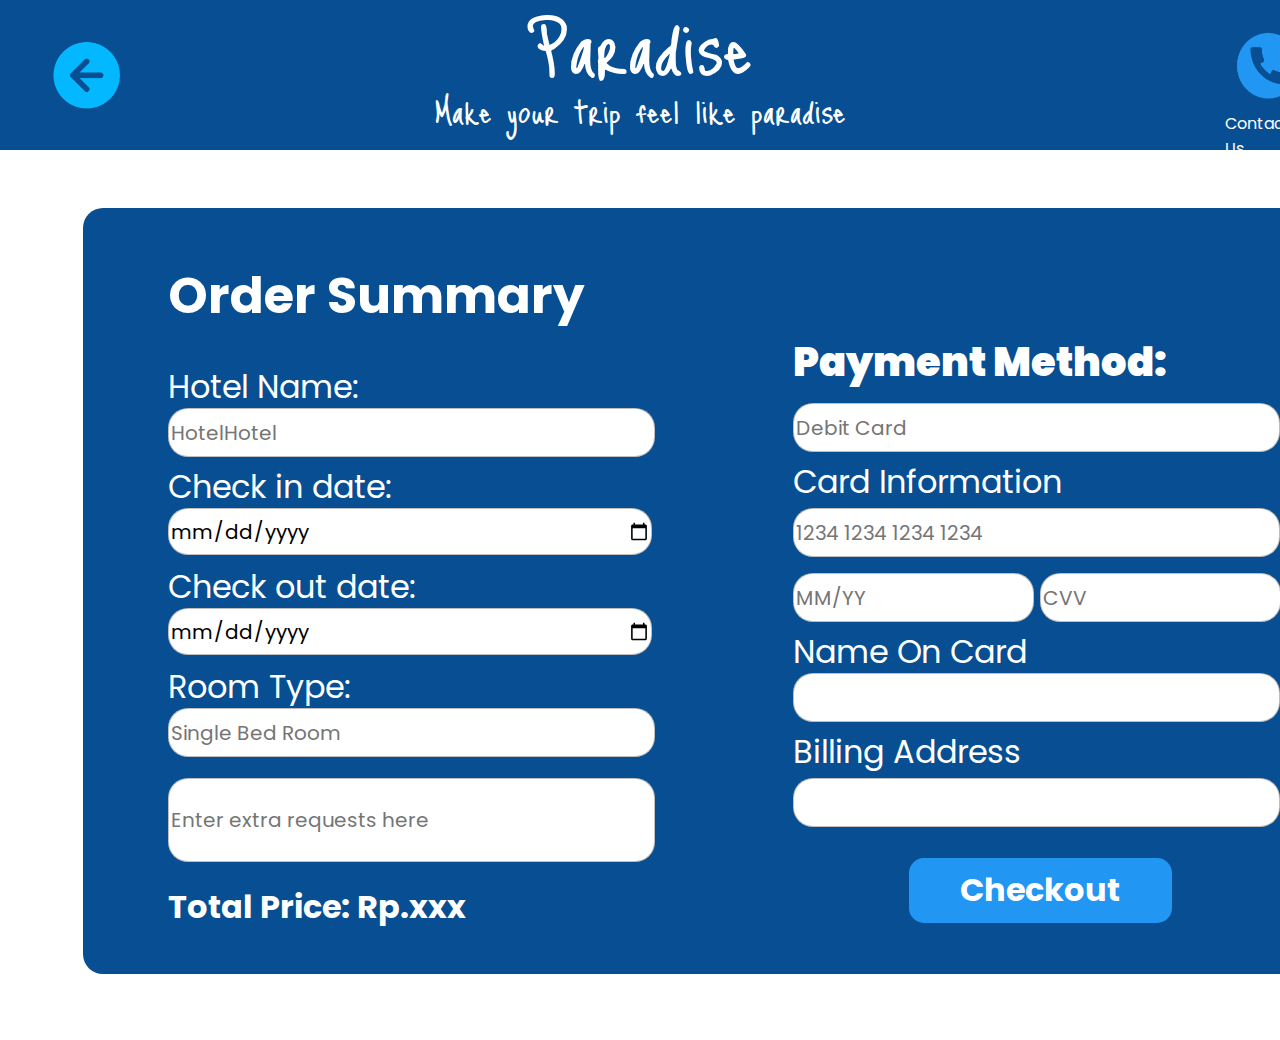
<file: Booking Hotel Website Project/pembayaran/pembayaran.html>
<!DOCTYPE html>
<html>

<head>
    <link href="https://fonts.googleapis.com/css?family=Inter&display=swap" rel="stylesheet" />
    <link href="https://fonts.googleapis.com/css?family=Poppins&display=swap" rel="stylesheet" />
    <link href="https://fonts.googleapis.com/css?family=Just+Me+Again+Down+Here&display=swap" rel="stylesheet" />
    <link rel="stylesheet" href="pembayarancss.css">
    <link href="https://fonts.googleapis.com/css?family=Poppins&display=swap" rel="stylesheet">
    <script src="Validate.js" defer></script>
    <title>Reservation</title>
</head>

<body>
    <div class="navbar">
        <a href="../mainpage/index.html">
            <div class="BackArrow"></div>
        </a>
        <div class="logo">
            <div class="title">Paradise</div>
            <div class="motto">Make your trip feel like paradise</div>
        </div>
        <a href="../contactus/contactus.html">
            <img src="asset/phone.png" class="PhoneImg">
            <div class="ContactTxt">Contact Us</div>
        </a>
        <a href="../profil/profil.html">
            <img src="asset/profile.png" class="ProfileImg">
            <div class="ProfileTxt">Username</div>
        </a>
    </div>
    <div class="ReserveBox">
        <div class="OrderSummary">Order Summary</div>
        <form>
            <label for="insertHotelName" class="hotelName">Hotel Name:</label>
            <input type="text" id="insertHotelName" class="HotelBox" placeholder="HotelHotel" readonly>

            <label for="CheckinDate" class="CIDate">Check in date:</label>
            <input type="date" id="CheckinDate" class="CIBox" placeholder="1/1/1000">

            <label for="CheckoutDate" class="CODate">Check out date:</label>
            <input type="date" id="CheckoutDate" class="COBox" placeholder="1/1/1000">

            <label for="RoomTypeInput" class="RoomType">Room Type:</label>
            <input type="text" id="RoomTypeInput" class="RoomTypeBox" placeholder="Single Bed Room">

            <input type="text" id="Extra" placeholder="Enter extra requests here">
            <span class="Price">Total Price: Rp.xxx</span>

            <span class="PayTxt">Payment Method: </span>
            <input type="text" id="PayMethod" class="MethodBox" placeholder="Debit Card" readonly>

            <label for="CardNo" class="CardInfo">Card Information</label>
            <input type="number" id="CardNo" placeholder="1234 1234 1234 1234">
            <input type="text" id="CardExpiry" placeholder="MM/YY">
            <input type="number" id="CardCVV" placeholder="CVV">

            <label for="NameOnCard" class="NameCard">Name On Card</label>
            <input type="text" id="NameOnCard" class="NameCardBox">

            <label for="BillingAddress" class="Address">Billing Address</label>
            <input type="text" id="BillingAddress" class="AddressBox">

            <input type="submit" class="SubmitForm" onclick="return validate()" value="Checkout">
            
        </form>
    </div>
</body>

</html>
</file>
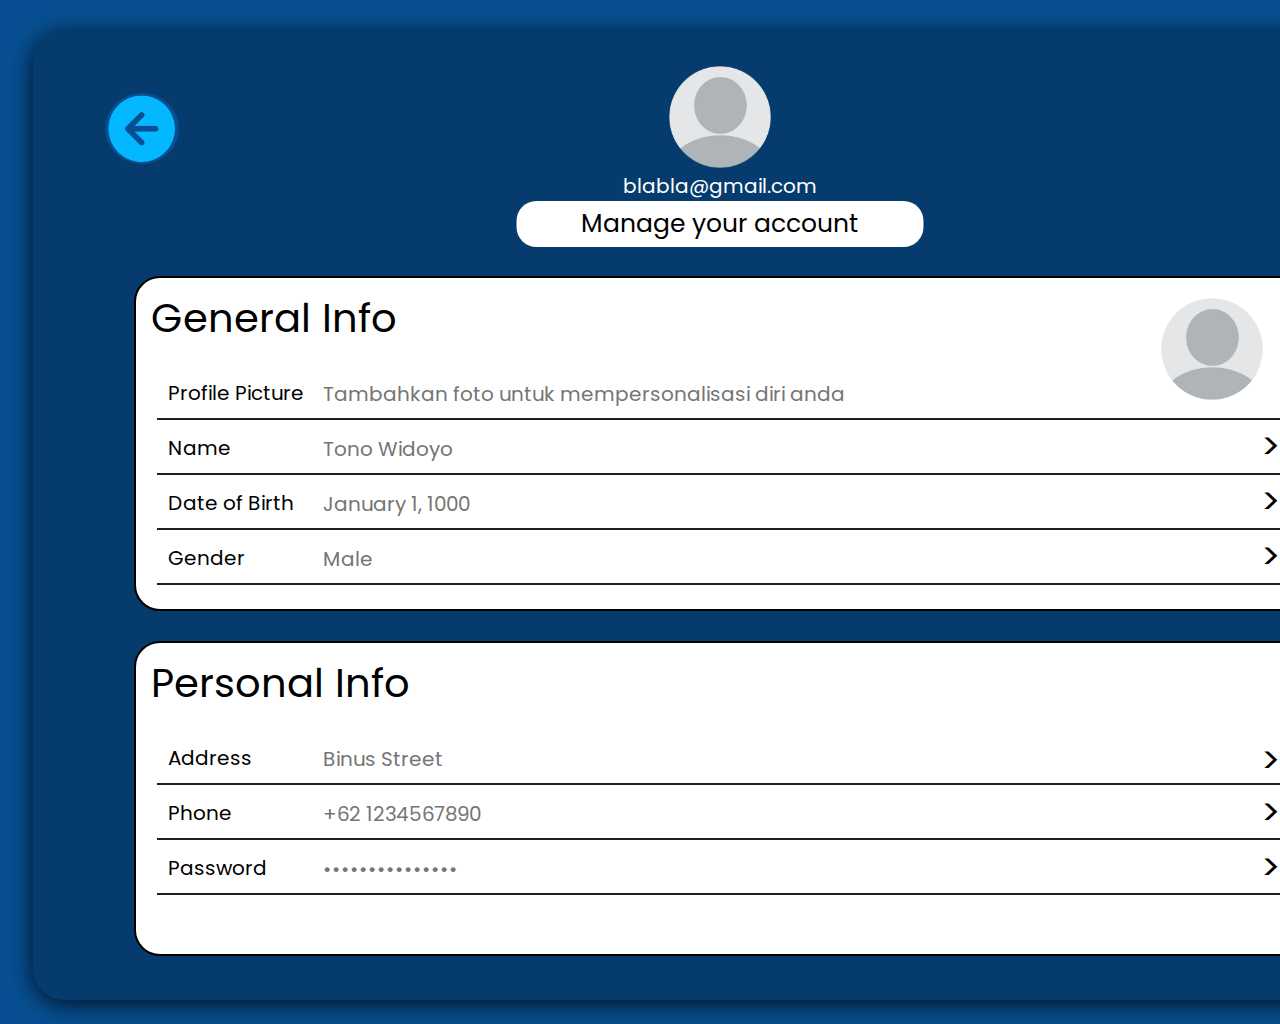
<file: Booking Hotel Website Project/profil/profil.html>
<!DOCTYPE html>
<html lang="en">

<head>
    <meta charset="UTF-8">
    <meta name="viewport" content="width=device-width, initial-scale=1.0">
    <title>Document</title>
    <link href="https://fonts.googleapis.com/css?family=Poppins&display=swap" rel="stylesheet">
    <link rel="stylesheet" href="profilcss.css">
</head>

<body>
    <div class="BG">
        <div class="MainBox">
            <div class="topPic"></div>
            <span class="GmailTxt">blabla@gmail.com</span>
            <div class="ManageAcc">
                <span class="ManageAccTxt">Manage your account</span>
            </div>
            <div class="ProfileBox">
                <span class="InfoDasarTxt">General Info</span>
                <form>
                    <label for="insertpfp" class="FotoTxt">Profile Picture</label>
                    <input type="text" id="insertpfp" class="AddPicTxt" placeholder="Tambahkan foto untuk mempersonalisasi diri anda" readonly>
                    <div class="ChangePic"></div>
                    <div class="Line Line1"></div>

                    <label for="insertname" class="NamaTxt">Name</label>
                    <input type="text" id="insertname" class="AddNameTxt" placeholder="Tono Widoyo">
                    <label for="insertname" class="Arr1">></label>
                    <div class="Line Line2"></div>

                    <label for="insertDOB" class="TglTxt">Date of Birth</label>
                    <input type="text" id="insertDOB" class="AddDateTxt" placeholder="January 1, 1000">
                    <label for="insertDOB" class="Arr2">></label>
                    <div class="Line Line3"></div>

                    <label for="insertGender" class="GenderTxt">Gender</label>
                    <input type="text" id="insertGender" class="AddGenderTxt" placeholder="Male">
                    <label for="insertGender" class="Arr3">></label>
                    <div class="Line Line4"></div>
                </form>
            </div>
            <div class="ProfileBox2">
                <span class="InfoPribadiTxt">Personal Info</span>
                <form>
                    <label for="insertAddress" class="AlamatTxt">Address</label>
                    <input type="text" id="insertAddress" class="JlTxt" placeholder="Binus Street">
                    <label for="insertAddress" class="Arr4">></label>
                    <div class="Line Line5"></div>

                    <label for="insertHp" class="NoHpTxt">Phone</label>
                    <input type="tel" id="insertHp" class="Phonetxt" placeholder="+62 1234567890">
                    <label for="insertHp" class="Arr5">></label>
                    <div class="Line Line6"></div>

                    <label for="insertPass" class="PassTxt">Password</label>
                    <input type="password" id="insertPass" class="Asterisk" placeholder="•••••••••••••••">
                    <label for="insertPass" class="Arr6">></label>
                    <div class="Line Line7"></div>
                </form>
            </div>
            <a href="../mainpage/index.html">
                <div class="BackArrow"></div>
            </a>
        </div>
    </div>
</body>

</html>
</file>
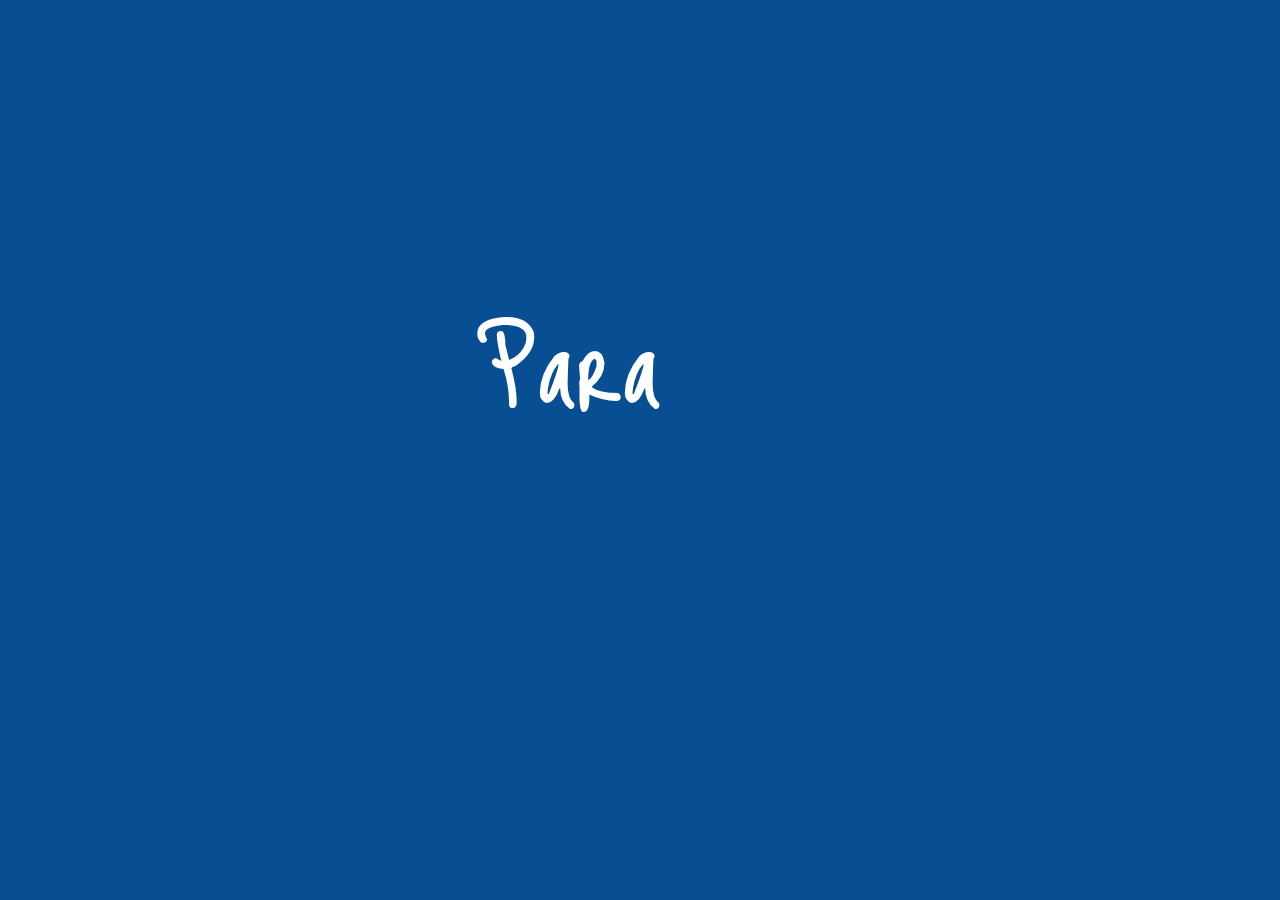
<file: Booking Hotel Website Project/splashscreen/splash.html>
<!DOCTYPE html>
<html lang="en">
<head>
    <meta charset="UTF-8">
    <meta http-equiv="X-UA-Compatible" content="IE=edge">
    <meta name="viewport" content="width=device-width, initial-scale=1.0">

    <link rel="stylesheet" href="splashcss.css">

    <link rel="preconnect" href="https://fonts.googleapis.com">
    <link rel="preconnect" href="https://fonts.gstatic.com" crossorigin>
    <link href="https://fonts.googleapis.com/css2?family=Just+Me+Again+Down+Here&family=Poppins&family=Raleway:wght@100;400&display=swap" rel="stylesheet">

    <title>Paradise</title>
</head>
<body>
    <div class="intro">
        <h1 class="logo-header">
            <span class="logo">Para</span><span class="logo">dise</span>
        </h1>
    </div>

    <!-- <header>
        <h4>Paradise</h4>
    </header> -->

    <script src="splashjs.js"></script>
</body>
</html>
</file>
<file: Booking Hotel Website Project/pembayaran/pembayarancss.css>
body {
  height: 1024px;
}

.navbar {
  position: absolute;
  top: 0px;
  left: 0px;
  width: 100%;
  height: 150px;
  background-color: #074F92;
  display: flex;
  align-items: center;
}

.BackArrow {
  position: absolute;
  width: 74px;
  height: 71px;
  background: url("asset/arrow.png") center/cover no-repeat;
  border-radius: 50%;
  left: 50px;
  top: 50%;
  transform: translateY(-50%);
}

.navbar .logo {
  position: absolute;
  left: 50%;
  top: -15%;
  transform: translateX(-50%);
  font-family: 'Just Me Again Down Here';
  font-weight: 400;
  color: white;
  display: flex;
  flex-direction: column;
  align-items: center;
  text-align: center;
}

.navbar .logo .title {
  font-size: 90px;
}

.navbar .logo .motto {
  margin-top: -8%;
  font-size: 40px;
}

.PhoneImg,
.ProfileImg {
  position: absolute;
  width: 80px;
  height: 69.14px;
  top: 32px;
}

.PhoneImg {
  left: 1229px;
}

.ProfileImg {
  left: 1333px;
}

.navbar a {
  font-family: 'Poppins';
  font-size: 16px;
  text-decoration: none;
  color: white;
}

.ProfileTxt {
  position: absolute;
  top: 111px;
  left: 1330px;
}

.ContactTxt {
  position: absolute;
  top: 111px;
  left: 1225px;
}

.ReserveBox {
  position: relative;
  width: 1290px;
  height: 766px;
  left: 75px;
  top: 200px;
  background-color: #074F92;
  box-sizing: border-box;
  border: black;
  border-radius: 20px;
  font-family: 'Poppins';
}

.OrderSummary {
  position: absolute;
  font-size: 50px;
  color: white;
  font-weight: 700;
  left: 85px;
  top: 50px;
}

.hotelName,
.CIDate,
.CODate,
.RoomType,
.CardInfo,
.NameCard,
.Address,
.Price,
.PayTxt {
  position: absolute;
  font-family: 'Poppins';
  font-style: normal;
  font-weight: 400;
  font-size: 32px;
  line-height: 48px;
  color: white;
}

.HotelBox,
.CIBox,
.COBox,
.RoomTypeBox,
#Extra,
.MethodBox,
#CardNo,
#CardExpiry,
#CardCVV,
.NameCardBox,
.AddressBox {
  position: absolute;
  width: 37.3%;
  height: 45px;
  border-radius: 20px;
  border: 1px solid rgba(0, 0, 0, 0.25);
  font-family: 'Poppins';
  font-size: 20px;
}

.hotelName,
.CIDate,
.CODate,
.RoomType {
  left: 85px;
}

.HotelBox,
.CIBox,
.COBox,
.RoomTypeBox {
  left: 85px;
}

.hotelName {
  top: 155px;
}

.HotelBox {
  top: 200px;
}

.CIDate {
  top: 255px;
}

.CIBox {
  top: 300px;
}

.CODate {
  top: 355px;
}

.COBox {
  top: 400px;
}

.RoomType {
  top: 455px;
}

.RoomTypeBox {
  top: 500px;
}

#Extra {
  top: 570px;
  left: 85px;
  height: 80px;
}

.Price {
  top: 675px;
  left: 85px;
  font-weight: bold;
}

.PayTxt {
  top: 130px;
  left: 55%;
  font-weight: 900;
  font-size: 40px;
}

.NameCard,
.Address,
.CardInfo {
  left: 55%;
}

.MethodBox,
#CardNo,
.NameCardBox,
.AddressBox,
#CardExpiry {
  left: 55%;
}

#CardExpiry,
#CardCVV {
  width: 235px;
}

.MethodBox {
  top: 195px;
}

.CardInfo {
  top: 250px;
}

#CardNo {
  top: 300px;
}

#CardExpiry {
  top: 365px;
}

#CardCVV {
  top: 365px;
  left: 74.2%;
}

.NameCard {
  top: 420px;
}

.NameCardBox {
  top: 465px;
}

.Address {
  top: 520px;
}

.AddressBox {
  top: 570px;
}

.SubmitForm {
  position: absolute;
  width: 263.21px;
  height: 64.6px;
  left: 64%;
  top: 650px;
  border-radius: 15px;
  background-color: #2196F3;
  color: white;
  font-family: 'Poppins';
  font-size: 32px;
  border: none;
  font-weight: bolder;
}

.SubmitForm:hover {
  background-color: green;
}
</file>
<file: Booking Hotel Website Project/profil/profilcss.css>
* {
  box-sizing: border-box;
}

body {
  font-size: 14px;
}

.BG {
  position: absolute;
  width: 100%;
  height: 1024px;
  top: 0px;
  left: 0px;
  background: #074F92;
}

.MainBox {
  align-items: center;
  justify-content: center;
  position: relative;
  width: 1374px;
  height: 969px;
  left: 33px;
  top: 31px;
  background: rgba(0, 0, 0, 0.25);
  box-shadow: 0px 4px 25px rgba(0, 0, 0, 0.8);
  border-radius: 32px;
}

.topPic {
  position: absolute;
  width: 102px;
  height: 102px;
  left: 50%;
  top: 35px;
  transform: translateX(-50%);
  background: url("./asset/ProfileImg.png") center/cover no-repeat;
}

.GmailTxt {
  font-family: Poppins;
  font-weight: regular;
  font-size: 20px;
  opacity: 1;
  position: absolute;
  top: 140px;
  left: 50%;
  transform: translateX(-50%);
  color: rgba(255, 255, 255, 1);
}

.ManageAcc {
  display: flex;
  justify-content: center;
  align-items: center;
  flex-direction: column;
  width: 407px;
  height: 46px;
  background: #FFFFFF;
  border-radius: 20px;
  position: absolute;
  left: 50%;
  transform: translateX(-50%);
  top: 170px;
}

.ManageAccTxt {
  font-family: 'Poppins';
  font-style: normal;
  font-weight: 400;
  font-size: 25px;
  line-height: 38px;
}

.ProfileBox,
.ProfileBox2 {
  position: relative;
  width: 1172px;
  height: 335px;
  left: 50%;
  transform: translateX(-50%);
  background: #FFFFFF;
  border: 2px solid #000000;
  border-radius: 26px;
}

.ProfileBox {
  top: 245px;
}

.ProfileBox2 {
  top: 275px;
  height: 315px;
}

.InfoDasarTxt, .InfoPribadiTxt{
  position: absolute;
  top: 10px;
  left: 15px;
  font-family: 'Poppins';
  font-style: normal;
  font-weight: 400;
  font-size: 40px;
  line-height: 60px;
}

.FotoTxt,
.NamaTxt,
.GenderTxt,
.TglTxt,
.AddPicTxt,
.AddDateTxt,
.AddGenderTxt,
.AddNameTxt,
.PassTxt,
.Phonetxt,
.NoHpTxt,
.Asterisk,
.JlTxt,
.AlamatTxt {
  position: absolute;
  font-family: Poppins;
  font-weight: regular;
  font-size: 20px;
}

.FotoTxt {
  left: 32px;
  top: 100px;
}

.AddPicTxt {
  width: 800px;
  border: none;
  left: 185px;
  top: 100px;
}

.ChangePic {
  width: 102px;
  height: 102px;
  background: url("asset/ProfileImg.png") center center/cover no-repeat;
  position: absolute;
  top: 20px;
  left: 1025px;
  z-index: 1;
}

.Line {
  position: absolute;
  left: 50%;
  transform: translateX(-50%);
  width: 1126px;
  height: 0px;
  border: 1px solid #201E1E;
}

.Line1 {
  top: 140px;
}

.NamaTxt {
  position: absolute;
  top: 155px;
  left: 32px;
}

.AddNameTxt {
  width: 800px;
  border: none;
  left: 185px;
  top: 155px;
}

.Line2 {
  top: 195px;
}

.Arr1, .Arr2, .Arr3, .Arr4, .Arr5, .Arr6 {
  position: absolute;
  width: 20px;
  font-family: Poppins;
  font-weight: regular;
  font-size: 36px;
  left: 1125px;
}

.Arr1 {
  top: 141px;
}

.TglTxt {
  position: absolute;
  top: 210px;
  left: 32px;
}

.AddDateTxt {
  width: 800px;
  border: none;
  left: 185px;
  top: 210px;
}

.Arr2 {
  top: 196px;
}

.Line3 {
  top: 250px;
}

.GenderTxt{
  position: absolute;
  top: 265px;
  left: 32px;
}

.AddGenderTxt {
  width: 800px;
  border: none;
  left: 185px;
  top: 265px;
}

.Arr3 {
  top: 251px;
}

.Line4 {
  top: 305px;
}

.PassTxt,
.NoHpTxt,
.Asterisk,
.JlTxt,
.AlamatTxt {
  width: 200px;
  position: absolute;
  font-weight: regular;
  font-size: 20px;
  opacity: 1;
  text-align: left;
}

.AlamatTxt {
  top: 100px;
  left: 32px;
}

.JlTxt {
  width: 800px;
  border: none;
  left: 185px;
  top: 100px;
}

.Arr4 {
  top: 90px;
}

.Line5{
  top: 140px;
}

.NoHpTxt {
  top: 155px;
  left: 32px;
}

.Phonetxt {
  width: 800px;
  border: none;
  left: 185px;
  top: 155px;
}

.Arr5 {
  top: 142px;
}

.Line6 {
  top: 195px;
}

.PassTxt {
  top: 210px;
  left: 32px;
}

.Asterisk {
  width: 800px;
  border: none;
  left: 185px;
  top: 210px;
}

.Arr6 {
  top: 197px;
}

.Line7 {
  top: 250px;
}

.BackArrow {
  position: absolute;
  width: 74px;
  height: 71px;
  left: 72px;
  top: 62px;
  background: url("./asset/BackArrowImg.png") center/cover no-repeat;
  opacity: 1;
  border-radius: 50%;
  overflow: hidden;
}
</file>
<file: Booking Hotel Website Project/splashscreen/splashcss.css>
*{
    margin: 0;
    padding: 0;
    box-sizing: border-box;
    font-family: 'Just Me Again Down Here';
}


/* splash screen */

.intro {
    position: fixed;
    z-index: 2;
    left: 0;
    top: 0;
    width: 100%;
    height: 100vh;
    background-color: #074F92;
    transition: 1s;
}

.logo-header{
    position: absolute;
    font-size: 130px;
    top: 40%;
    left: 50%;
    transform: translate(-50%, -50%);
    color: #ffffff;
    font-weight: 400;
}

.logo{
    position: relative;
    display: inline-block;
    bottom: -20px;
    opacity: 0;
}

.motto{
    position: relative;
    display:inline-block;
    bottom: -30px;
    opacity: 0;
}

.logo.active{
    bottom: 0;
    opacity: 1;
    transition: ease-in-out 0.5s;
}
.motto.active{
    bottom: 0;
    opacity: 1;
    transition: ease-in-out 0.5s;
}

.logo.fade {
    bottom: 150px;
    opacity: 0;
    transition: ease-in-out 0.5s;
}

.motto.fade {
    bottom: 150px;
    opacity: 0;
    transition: ease-in-out 0.5s;
}
</file>
